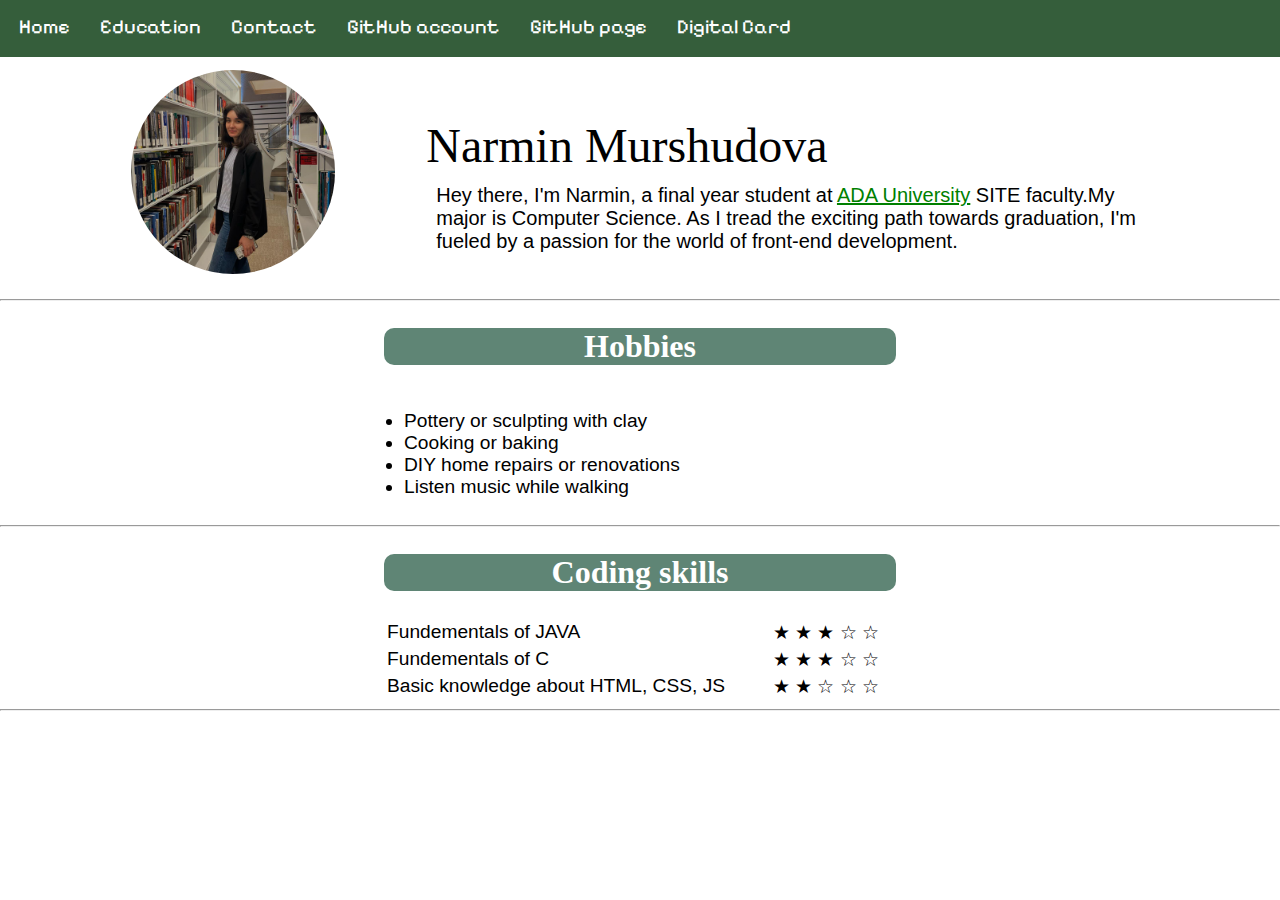
<file: index.html>
<!DOCTYPE html>
<html lang="en">
  <head>
    <meta charset="UTF-8" />
    <meta name="viewport" content="width=device-width, initial-scale=1.0" />
    <link rel="stylesheet" href="assets/css/index.css">
    <link rel="icon" type="image/x-icon" href="../assets/images/home-favicon.ico">
    <link rel="stylesheet" href="https://cdnjs.cloudflare.com/ajax/libs/font-awesome/6.4.2/css/all.min.css" integrity="sha512-z3gLpd7yknf1YoNbCzqRKc4qyor8gaKU1qmn+CShxbuBusANI9QpRohGBreCFkKxLhei6S9CQXFEbbKuqLg0DA==" crossorigin="anonymous" referrerpolicy="no-referrer" />   
    <link rel="preconnect" href="https://fonts.googleapis.com">
    <link rel="preconnect" href="https://fonts.googleapis.com">
    <link rel="preconnect" href="https://fonts.googleapis.com">
    <link rel="preconnect" href="https://fonts.gstatic.com" crossorigin>
    <link rel="preconnect" href="https://fonts.gstatic.com" crossorigin>
    <link rel="preconnect" href="https://fonts.gstatic.com" crossorigin>
    <link href="https://fonts.googleapis.com/css2?family=Archivo+Black&family=Crimson+Text:wght@600&family=Montserrat:wght@900&family=Pixelify+Sans:wght@600&family=Poppins:wght@500&family=Prata&family=Titan+One&family=Young+Serif&display=swap" rel="stylesheet">   
    <title>Home</title>
    <nav>
      <table class="nav-bar">
        <tr><td><i class="fa-solid fa-house"></i></td><td><a href="index.html">Home</a></td></tr>
        <tr><td><i class='fas fa-book-open'></i></td><td><a href="public/education.html">Education</a></td></tr>
        <tr><td><i class="fa-solid fa-address-book"></i></td><td><a href="public/contactme.html">Contact</a></td></tr>
        <tr><td><i class="fa-brands fa-github"></i></td><td><a href="https://github.com/NarminM11">GitHub account</a></td></tr>
        <tr><td><i class="fa-brands fa-github"></i></td><td><a href="index.html">GitHub page</a></td></tr> 
        <tr><td><i class="fa-solid fa-tachograph-digital"></i></td><td><a href="public/digital-card.html">Digital Card</a></td></tr>
      </table>
    </nav>
    
    
    
    <main>
      <div class="main-container">
      <table class="head-container">
        <tr>
          <td class = "img-td"> <img class="personal-photo" src="assets/images/0163d0a2-1163-425f-9a6d-5db6061e4f5d.jpeg" alt="Personal Photo"/>
          </td>
          <td>
            <h1>Narmin Murshudova</h1>
            <p class="aboutme-text">Hey there, I'm Narmin, a final year student at <a href="https://www.ada.edu.az/">ADA University</a>
              SITE faculty.My major is Computer Science. As I tread the exciting path towards graduation, I'm fueled by a passion for the
              world of front-end development.</p>
          </td>
        </tr>
      </table>   
  
</div>
<hr>
<h2 class="Hobbies">Hobbies</h2>
<div class="container">

  <ul class = "hobbies">
  <li>Pottery or sculpting with clay</li>
  <li>Cooking or baking</li>
  <li>DIY home repairs or renovations</li>
  <li>Listen music while walking</li>  
  </ul>

</div>
<hr>

<h2 class="Skills">Coding skills</h2>
<div class="container">
<table class="skills">
<tr>
  <td>Fundementals of JAVA</td>
  <td>&#9733 &#9733 &#9733 &#9734 &#9734</td>
</tr>
<tr>
  <td>Fundementals of C</td>
  <td>&#9733 &#9733 &#9733 &#9734 &#9734</td>
</tr>
<tr>
  <td>Basic knowledge about HTML, CSS, JS</td>
  <td>&#9733 &#9733 &#9734 &#9734 &#9734</td>
</tr>
</table>

</div>
<hr>

</body>
</html>
</file>
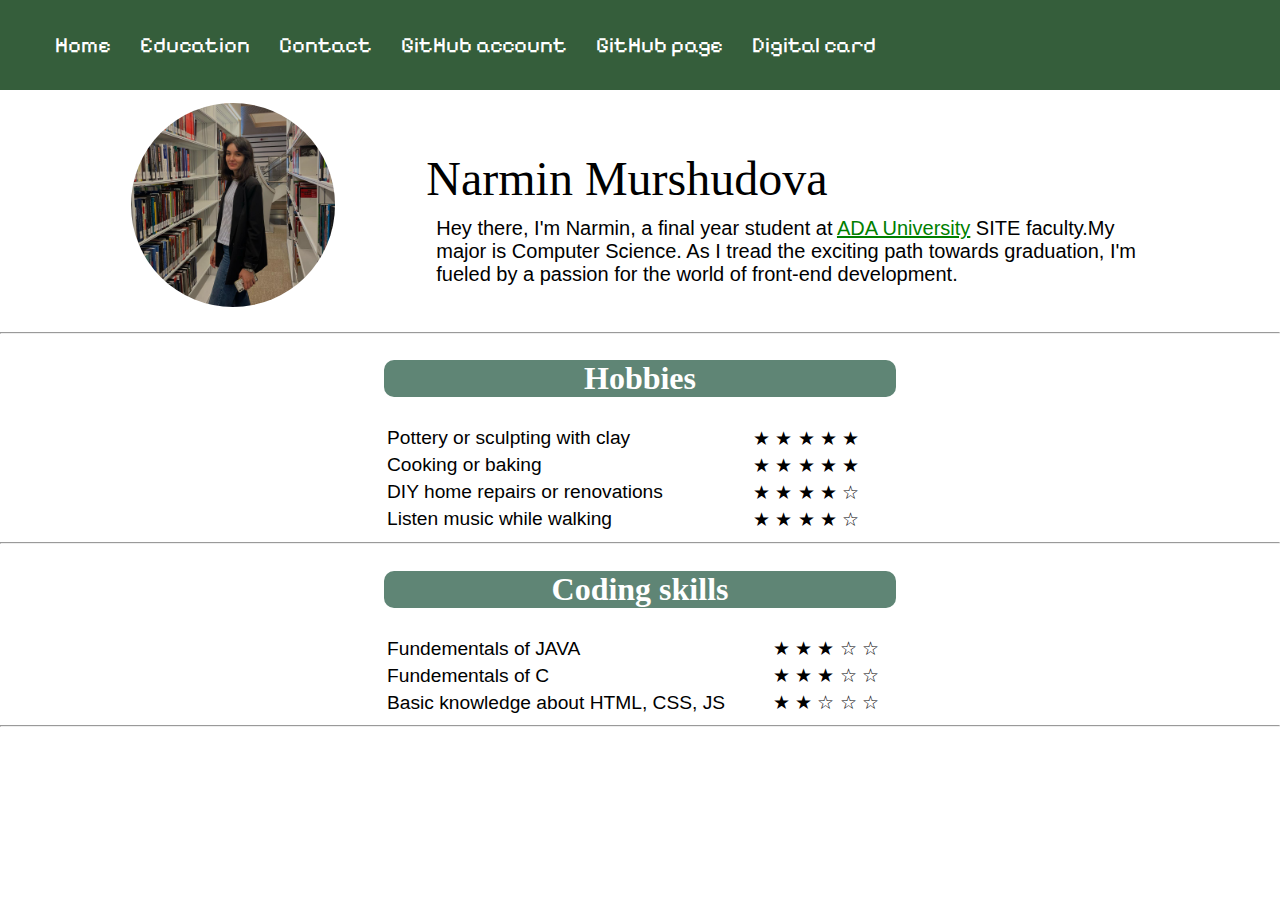
<file: home.html>
<!DOCTYPE html>
<html lang="en">
  <head>
    <meta charset="UTF-8" />
    <meta name="viewport" content="width=device-width, initial-scale=1.0" />
    <link rel="stylesheet" href="../assets/css/home.css" />
    <link rel="icon" type="image/x-icon" href="../assets/images/home-favicon.ico">
    <link rel="stylesheet" href="https://cdnjs.cloudflare.com/ajax/libs/font-awesome/6.4.2/css/all.min.css" integrity="sha512-z3gLpd7yknf1YoNbCzqRKc4qyor8gaKU1qmn+CShxbuBusANI9QpRohGBreCFkKxLhei6S9CQXFEbbKuqLg0DA==" crossorigin="anonymous" referrerpolicy="no-referrer" />   
    <link rel="preconnect" href="https://fonts.googleapis.com">
    <link rel="preconnect" href="https://fonts.googleapis.com">
    <link rel="preconnect" href="https://fonts.googleapis.com">
    <link rel="preconnect" href="https://fonts.gstatic.com" crossorigin>
    <link rel="preconnect" href="https://fonts.gstatic.com" crossorigin>
    <link rel="preconnect" href="https://fonts.gstatic.com" crossorigin>
    <link href="https://fonts.googleapis.com/css2?family=Archivo+Black&family=Crimson+Text:wght@600&family=Montserrat:wght@900&family=Pixelify+Sans:wght@600&family=Poppins:wght@500&family=Prata&family=Titan+One&family=Young+Serif&display=swap" rel="stylesheet">   
    <nav>
      <ul class="nav-bar">
        <li><i class="fa-solid fa-house"></i><a href="../Personal-WebPage/home.html">Home</a></li>
        <li><i class='fas fa-book-open'></i><a href="../Personal-WebPage/public/education.html">Education</a></li>
        <li><i class="fa-solid fa-address-book"></i><a href="../Personal-WebPage/public/contactme.html">Contact</a></li>
        <li><i class="fa-brands fa-github"></i><a href="https://github.com/NarminM11">GitHub account</a></li>
        <li><i class="fa-brands fa-github"></i><a href="https://github.com/NarminM11">GitHub page</a></li>
        <li><i class="fa-solid fa-tachograph-digital"></i><a href="../Personal-WebPage/public/digital-card.html">Digital card</a></li>
      </ul>
    </nav>
    
    
    <main>
      <div class="main-container">
      <table class="head-container">
        <tr>
          <td class = "img-td"> <img class="personal-photo" src="../assets/images/narmin-photo.jpeg" alt="Personal Photo"/>
          </td>
          <td>
            <h1>Narmin Murshudova</h1>
            <p class="aboutme-text">Hey there, I'm Narmin, a final year student at <a href="https://www.ada.edu.az/">ADA University</a>
              SITE faculty.My major is Computer Science. As I tread the exciting path towards graduation, I'm fueled by a passion for the
              world of front-end development.</p>
          </td>
        </tr>
      </table>   
  
</div>
<hr>
<h2 class="Hobbies">Hobbies</h2>
<div class="container">
<table class="hobbies">
<tr>
  <td>Pottery or sculpting with clay</td>
  <td> &#9733 &#9733 &#9733 &#9733 &#9733 </td>
</tr>
<tr>
  <td>Cooking or baking</td>
  <td>&#9733 &#9733 &#9733 &#9733 &#9733</td>
</tr>
<tr>
  <td>DIY home repairs or renovations</td>
  <td>&#9733 &#9733 &#9733 &#9733 &#9734</td>
</tr>
<tr>
  <td>Listen music while walking</td>
  <td>&#9733 &#9733 &#9733 &#9733 &#9734</td>
</tr>
</table>
</div>
<hr>

<h2 class="Skills">Coding skills</h2>
<div class="container">
<table class="skills">
<tr>
  <td>Fundementals of JAVA</td>
  <td>&#9733 &#9733 &#9733 &#9734 &#9734</td>
</tr>
<tr>
  <td>Fundementals of C</td>
  <td>&#9733 &#9733 &#9733 &#9734 &#9734</td>
</tr>
<tr>
  <td>Basic knowledge about HTML, CSS, JS</td>
  <td>&#9733 &#9733 &#9734 &#9734 &#9734</td>
</tr>
</table>

</div>
<hr>

</body>
</html>
</file>
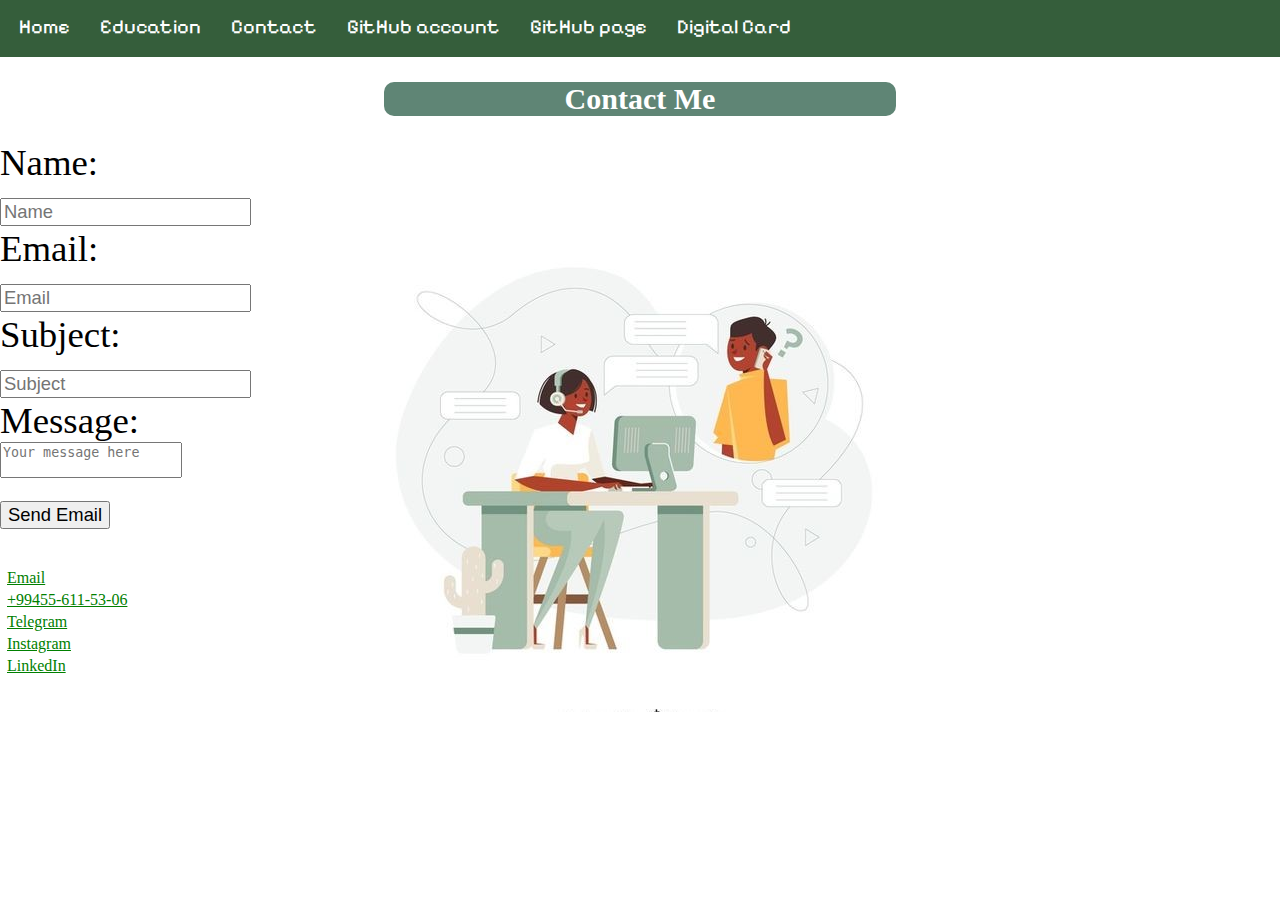
<file: public/contactme.html>
<!DOCTYPE html>
<html lang="en">
    <head>
        <meta charset="UTF-16"/>
        <title>Contact</title>
        <link rel="shortcut icon" href="image/faviconnn.ico" type="image/x-icon">
        <link rel="stylesheet" href="../assets/css/contact.css"/>
        <link rel="stylesheet" href="https://cdnjs.cloudflare.com/ajax/libs/font-awesome/6.4.2/css/all.min.css" integrity="sha512-z3gLpd7yknf1YoNbCzqRKc4qyor8gaKU1qmn+CShxbuBusANI9QpRohGBreCFkKxLhei6S9CQXFEbbKuqLg0DA==" crossorigin="anonymous" referrerpolicy="no-referrer" />   
        <link rel="icon" type="image/x-icon" href="../assets/images/contact-favicon.ico">
        <link rel="preconnect" href="https://fonts.googleapis.com">
        <link rel="preconnect" href="https://fonts.gstatic.com" crossorigin>
        <link rel="preconnect" href="https://fonts.googleapis.com">
        <link rel="preconnect" href="https://fonts.gstatic.com" crossorigin>
        <link rel="preconnect" href="https://fonts.googleapis.com">
        <link rel="preconnect" href="https://fonts.gstatic.com" crossorigin>
        <link href="https://fonts.googleapis.com/css2?family=Montserrat:wght@900&family=Pixelify+Sans:wght@600&family=Young+Serif&display=swap" rel="stylesheet"> 
    </head>

    <body>


      <nav>
        <table class="nav-bar">
          <tr><td><i class="fa-solid fa-house"></i></td><td><a href="../index.html">Home</a></td></tr>
          <tr><td><i class='fas fa-book-open'></i></td><td><a href="../public/education.html">Education</a></td></tr>
          <tr><td><i class="fa-solid fa-address-book"></i></td><td><a href="../public/contactme.html">Contact</a></td></tr>
          <tr><td><i class="fa-brands fa-github"></i></td><td><a href="https://github.com/NarminM11">GitHub account</a></td></tr>
          <tr><td><i class="fa-brands fa-github"></i></td><td><a href="../index.html">GitHub page</a></td></tr> 
          <tr><td><i class="fa-solid fa-tachograph-digital"></i></td><td><a href="../public/digital-card.html">Digital Card</a></td></tr>
        </table>
      </nav>

          <h2 class="contact">Contact Me</h2>
          <div class = "form">
            <form action="mailto:nmurshudova12355@ada.edu.az" method="post" enctype="text/plain">
                <label for="Name">Name:</label><br/>
                <input type="text" name="Email" placeholder="Name"><br/>
                <label for="Email">Email:</label><br/>
                <input type="email" name="Email" placeholder="Email"><br/>
                <label for="subject">Subject:</label><br/>
                <input type="text" name="Subject" placeholder="Subject"><br/>
                <label for="message">Message:</label><br/>
                <textarea name="Borderless Message" style="resize:none" placeholder="Your message here"></textarea> <br>    
                <input class="input" type="submit" value="Send Email"/></br>  
            </form>
          </div>
            <br><br>

              <table class="contact-details">
                <tr><td><i class="fa-solid fa-envelope"></i></td><td><a class="lnk" href="mailto:nmurshudova12355@ada.edu.az">Email</a></td></tr>
                <tr><td><i class="fa-solid fa-phone"></i></td><td><a class="lnk" href="tel:0556115306">+99455-611-53-06</a></td></tr>
                <tr><td><i class="fa-brands fa-telegram"></i></td><td><a class="lnk" href="https://t.me/Naarmiin11" target="_blank">Telegram</a></td></tr>
                <tr><td><i class="fa-brands fa-square-instagram"></i></td><td><a class="lnk" href="https://instagram.com/naarmiin11?igshid=YTQwZjQ0NmI0OA%3D%3D&utm_source=qr" target="_blank">Instagram</a></td></tr>
                <tr><td><i class="fa-brands fa-linkedin"></i></td><td><a class="lnk" href="https://www.linkedin.com/feed/" target="_blank">LinkedIn</a></td></tr>
              </table>
              
    </body>
</html>
</file>
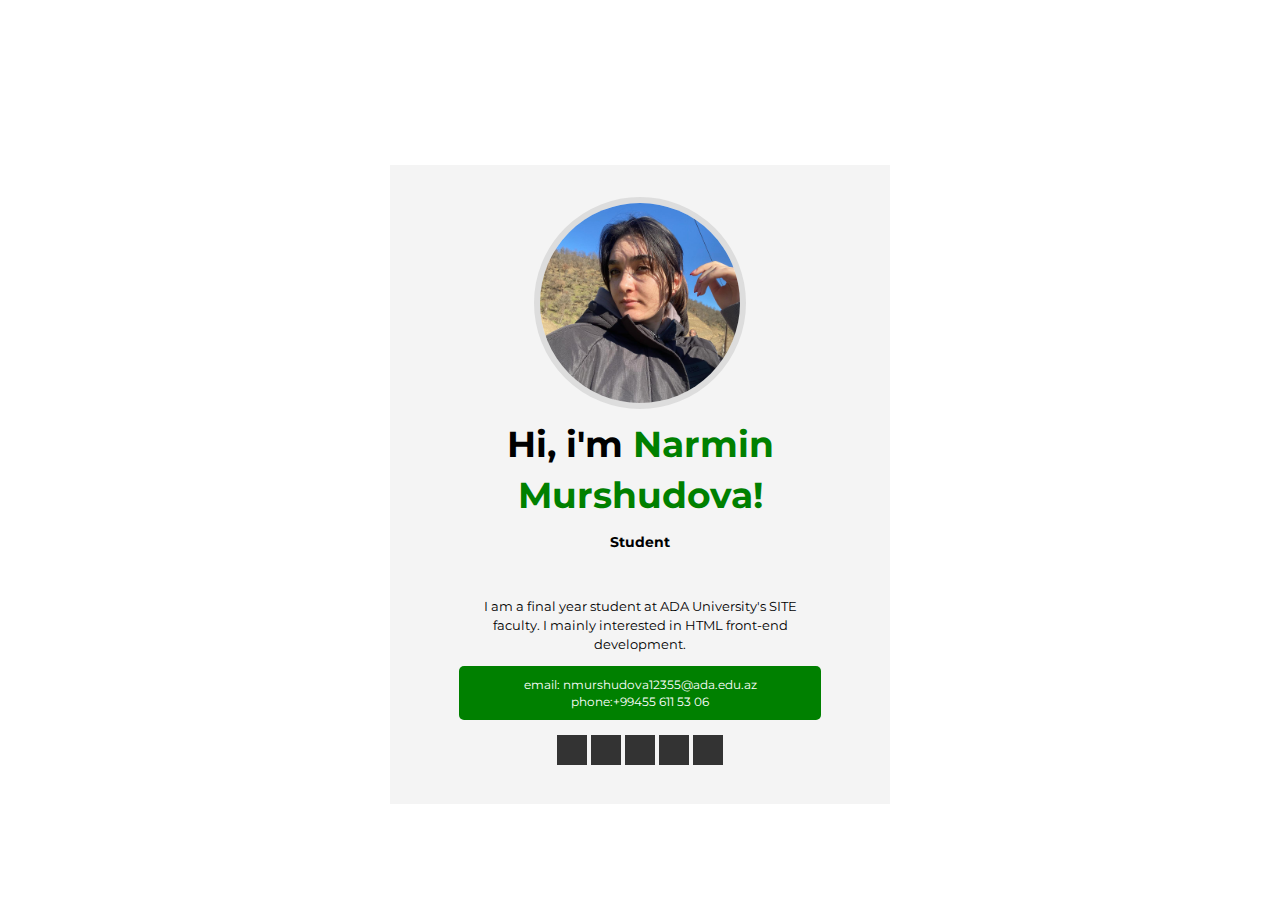
<file: public/digital-card.html>
<!DOCTYPE html>
<html lang="en">
  <head>
    <meta charset="UTF-8" />
    <meta name="viewport" content="width=device-width, initial-scale=1.0" />
    <link rel="stylesheet" href="../assets/css/digital-card.css" />
    <link rel="preconnect" href="https://fonts.googleapis.com" />
    <link rel="preconnect" href="https://fonts.gstatic.com" crossorigin />
    <link
      href="https://fonts.googleapis.com/css2?family=Montserrat:wght@100;200;400;500;600;700&display=swap"
      rel="stylesheet"
    />
    <link
      rel="stylesheet"
      href="https://cdnjs.cloudflare.com/ajax/libs/font-awesome/6.4.2/css/all.min.css"
      integrity="sha512-z3gLpd7yknf1YoNbCzqRKc4qyor8gaKU1qmn+CShxbuBusANI9QpRohGBreCFkKxLhei6S9CQXFEbbKuqLg0DA=="
      crossorigin="anonymous"
      referrerpolicy="no-referrer"
    />
    <title>Digital Card</title>
  </head>
 
  <body>
    <main>
      <section>
        <span></span>
        <div id="card">
          <img src="../assets/images/digital-card-photo.jpeg" 
           alt="Profil picture"
          />
          <div class="title">
            <h1>Hi, i'm <span id="name">Narmin Murshudova!</span></h1>
            <h2>Student</h2>
          </div>
          <hr class="hr1" />
          <div class="card-main">
            <p>
            I am a final year student at ADA University's SITE faculty. I mainly interested in HTML front-end development.</p>
        </p>
            <div id="information-button">
              <p>email: nmurshudova12355@ada.edu.az<br>phone:+99455 611 53 06</p>
            </div>
          </div>
          <div id="icons">
           <a href="https://instagram.com/naarmiin11?igshid=YTQwZjQ0NmI0OA%3D%3D&utm_source=qr"><i class="fa-brands fa-instagram"></i></a>
            <a href="https://www.facebook.com/narmin.murshudova.16/friends?locale=az_AZ"><i class="fa-brands fa-facebook-f"></i></a>
            <a href="https://web.telegram.org/k/#@Naarmiin11"><i class="fa-brands fa-x-twitter"></i></a>
            <a href="https://www.linkedin.com/public-profile/settings?trk=d_flagship3_profile_self_view_public_profile"><i class="fa-brands fa-linkedin-in"></i></a>
            <a href="https://youtube.com/@narminmurshudova5467?si=LJgWkrL1z3OCdyvp"><i class="fa-brands fa-youtube"></i></a>
          </div>

          
            

        </div>
        </div>
      </section>
    </main>
  </body>
</html>
</file>
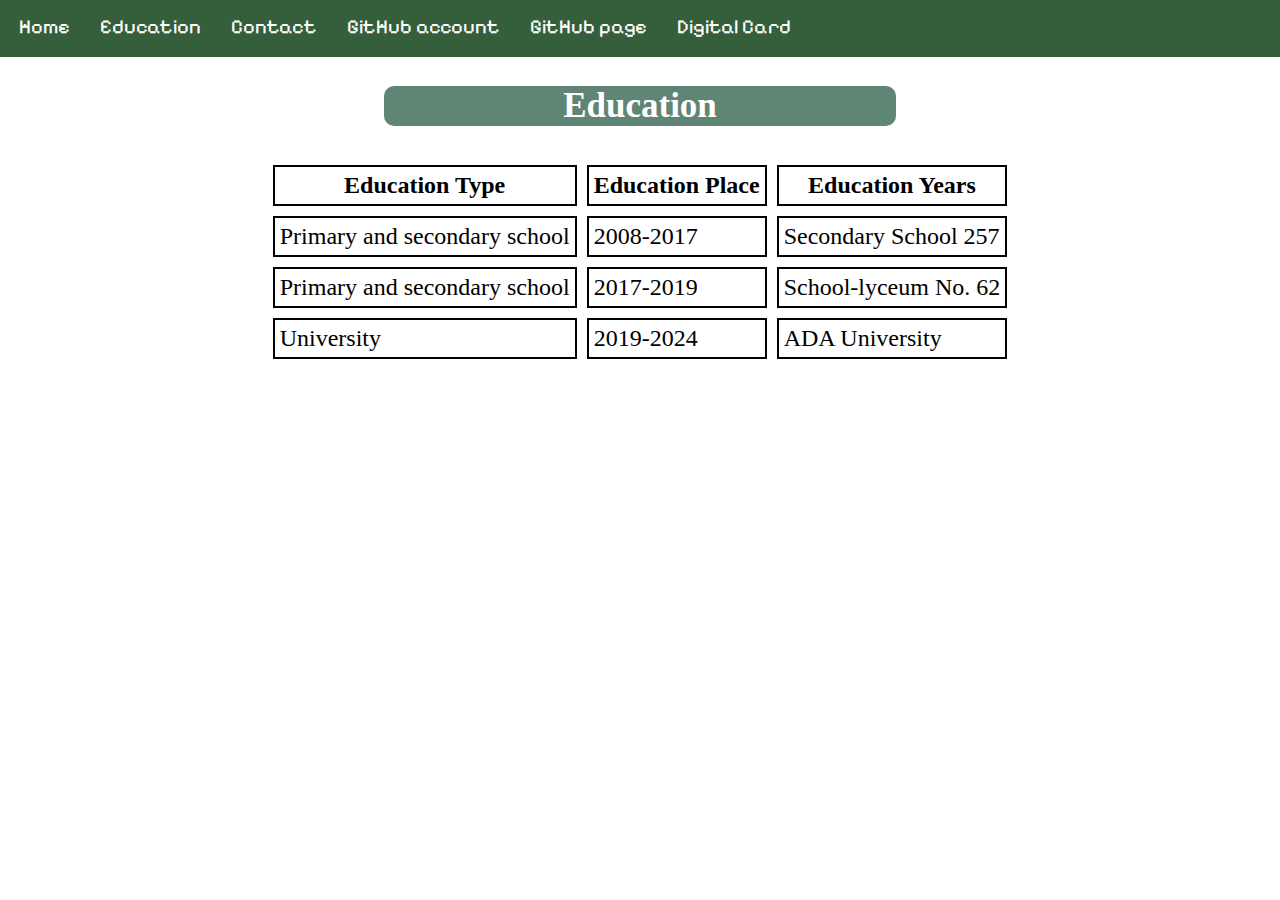
<file: public/education.html>
<!DOCTYPE html>
<html lang="en">
<head>
    <meta charset="UTF-8">
    <meta name="viewport" content="width=device-width, initial-scale=1.0">
    <link rel="stylesheet" href="../assets/css/education.css">
    <link rel="stylesheet" href="https://cdnjs.cloudflare.com/ajax/libs/font-awesome/6.4.2/css/all.min.css" integrity="sha512-z3gLpd7yknf1YoNbCzqRKc4qyor8gaKU1qmn+CShxbuBusANI9QpRohGBreCFkKxLhei6S9CQXFEbbKuqLg0DA==" crossorigin="anonymous" referrerpolicy="no-referrer" />   
    <link rel="icon" type="images/icon" href="../assets/images/education-favicon.ico">
    <link rel="preconnect" href="https://fonts.googleapis.com">
    <link rel="preconnect" href="https://fonts.gstatic.com" crossorigin>
    <link rel="preconnect" href="https://fonts.googleapis.com">
    <link rel="preconnect" href="https://fonts.gstatic.com" crossorigin>
    <link rel="preconnect" href="https://fonts.googleapis.com">
    <link rel="preconnect" href="https://fonts.gstatic.com" crossorigin>
    <link href="https://fonts.googleapis.com/css2?family=Montserrat:wght@900&family=Pixelify+Sans:wght@600&family=Young+Serif&display=swap" rel="stylesheet"> 

  </head>

    <title>Education</title>
    <nav>
      <table class="nav-bar">
        <tr><td><i class="fa-solid fa-house"></i></td><td><a href="../index.html">Home</a></td></tr>
        <tr><td><i class='fas fa-book-open'></i></td><td><a href="../public/education.html">Education</a></td></tr>
        <tr><td><i class="fa-solid fa-address-book"></i></td><td><a href="../public/contactme.html">Contact</a></td></tr>
        <tr><td><i class="fa-brands fa-github"></i></td><td><a href="https://github.com/NarminM11">GitHub account</a></td></tr>
        <tr><td><i class="fa-brands fa-github"></i></td><td><a href="../index.html">GitHub page</a></td></tr> 
        <tr><td><i class="fa-solid fa-tachograph-digital"></i></td><td><a href="../public/digital-card.html">Digital Card</a></td></tr>
      </table>
    </nav>
    
    <h2 class="education"> Education</h2>

    <div class="education-info">

    <table class="education-table" cellspacing="10" width = 100%>
     <tr >
       <th>Education Type</th>
       <th>Education Place</th>
       <th>Education Years</th>
     </tr>

     <tr>
    <td>Primary and secondary school</td>
     <td>2008-2017</td>
     <td>Secondary School 257</td>
     </tr>

     <tr>
      <td>Primary and secondary school</td>
       <td>2017-2019</td>
       <td>School-lyceum No. 62</td>
     </tr>

     <tr>
      <td>University</td>
        <td>2019-2024</td>
        <td>ADA University </td>
     </tr>

    </table>
  </div>
   </hr>
   
<body>
    
</body>
</html>
</file>
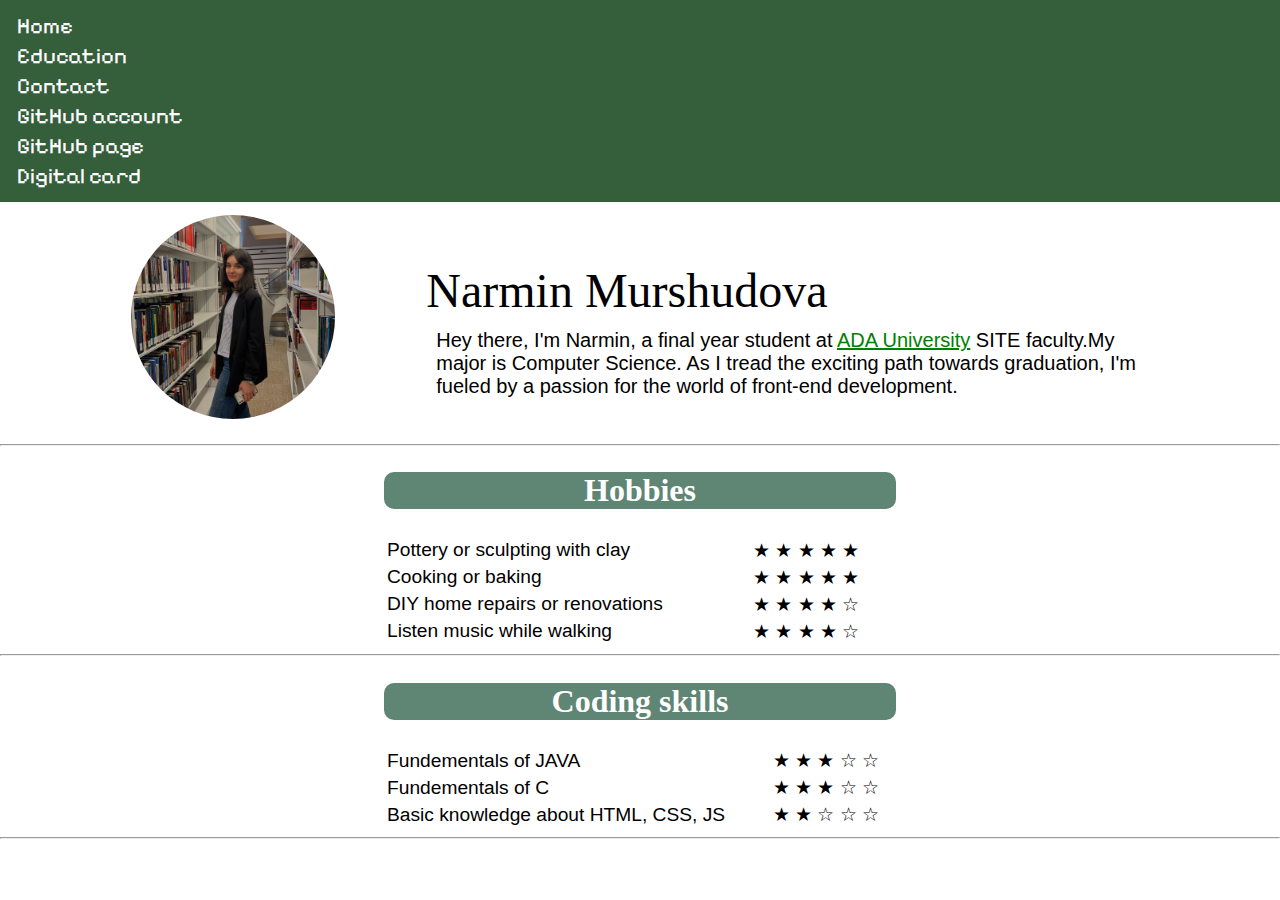
<file: public/home.html>
<!DOCTYPE html>
<html lang="en">
  <head>
    <meta charset="UTF-8" />
    <meta name="viewport" content="width=device-width, initial-scale=1.0" />
    <link rel="stylesheet" href="../assets/css/home.css" />
    <link rel="icon" type="image/x-icon" href="../assets/images/home-favicon.ico">
    <link rel="stylesheet" href="https://cdnjs.cloudflare.com/ajax/libs/font-awesome/6.4.2/css/all.min.css" integrity="sha512-z3gLpd7yknf1YoNbCzqRKc4qyor8gaKU1qmn+CShxbuBusANI9QpRohGBreCFkKxLhei6S9CQXFEbbKuqLg0DA==" crossorigin="anonymous" referrerpolicy="no-referrer" />   
    <link rel="preconnect" href="https://fonts.googleapis.com">
    <link rel="preconnect" href="https://fonts.googleapis.com">
    <link rel="preconnect" href="https://fonts.googleapis.com">
    <link rel="preconnect" href="https://fonts.gstatic.com" crossorigin>
    <link rel="preconnect" href="https://fonts.gstatic.com" crossorigin>
    <link rel="preconnect" href="https://fonts.gstatic.com" crossorigin>
    <link href="https://fonts.googleapis.com/css2?family=Archivo+Black&family=Crimson+Text:wght@600&family=Montserrat:wght@900&family=Pixelify+Sans:wght@600&family=Poppins:wght@500&family=Prata&family=Titan+One&family=Young+Serif&display=swap" rel="stylesheet">    <nav>
      <table class="nav-bar">
        <tr><td><i class="fa-solid fa-house"></i></td><td><a href="home.html">Home</a></td></tr>
        <tr><td><i class='fas fa-book-open'></i></td><td><a href="education.html">Education</a></td></tr>
        <tr><td><i class="fa-solid fa-address-book"></i></td><td><a href="contactme.html">Contact</a></td></tr>
        <tr><td><i class="fa-brands fa-github"></i></td><td><a href="https://github.com/NarminM11">GitHub account</a></td></tr>
        <tr><td><i class="fa-brands fa-github"></i></td><td><a href="https://github.com/NarminM11">GitHub page</a></td></tr> 
        <tr><td><i class="fa-solid fa-tachograph-digital"></i></td><td><a href="digital-card.html">Digital card</a></td></tr>
      </table>
    </nav>
    
    <main>
      <div class="main-container">
      <table class="head-container">
        <tr>
          <td class = "img-td"> <img class="personal-photo" src="../assets/images/narmin-photo.jpeg" alt="Personal Photo"/>
          </td>
          <td>
            <h1>Narmin Murshudova</h1>
            <p class="aboutme-text">Hey there, I'm Narmin, a final year student at <a href="https://www.ada.edu.az/">ADA University</a>
              SITE faculty.My major is Computer Science. As I tread the exciting path towards graduation, I'm fueled by a passion for the
              world of front-end development.</p>


          </td>
        </tr>
      </table>   
  
</div>
<hr>
<h2 class="Hobbies">Hobbies</h2>
<div class="container">
<table class="hobbies">
<tr>
  <td>Pottery or sculpting with clay</td>
  <td> &#9733 &#9733 &#9733 &#9733 &#9733 </td>
</tr>
<tr>
  <td>Cooking or baking</td>
  <td>&#9733 &#9733 &#9733 &#9733 &#9733</td>
</tr>
<tr>
  <td>DIY home repairs or renovations</td>
  <td>&#9733 &#9733 &#9733 &#9733 &#9734</td>
</tr>
<tr>
  <td>Listen music while walking</td>
  <td>&#9733 &#9733 &#9733 &#9733 &#9734</td>
</tr>
</table>
</div>
<hr>

<h2 class="Skills">Coding skills</h2>
<div class="container">
<table class="skills">
<tr>
  <td>Fundementals of JAVA</td>
  <td>&#9733 &#9733 &#9733 &#9734 &#9734</td>
</tr>
<tr>
  <td>Fundementals of C</td>
  <td>&#9733 &#9733 &#9733 &#9734 &#9734</td>
</tr>
<tr>
  <td>Basic knowledge about HTML, CSS, JS</td>
  <td>&#9733 &#9733 &#9734 &#9734 &#9734</td>
</tr>
</table>

</div>
<hr>

</body>
</html>
</file>
<file: assets/css/index.css>
/* table {
	border-collapse: collapse;
	border-spacing: 0;
} */
/* body{
 font-family: Arial, Helvetica, sans-serif;
} */
/* 
body {
  font-family: inherit;
  font-size: 1rem;
  line-height: inherit;
  color: inherit;
  background-color: #fff;
  margin-top: 70px;
  padding-top: 0;
  counter-reset: captions;
}  */

body {
  padding: 0;
  margin: 0;
}
nav {
  background-color: #355E3B;
  padding: 10px;
  font-size: 24px;
  font-family: 'Pixelify Sans', sans-serif;

}

.nav-bar tr,
.nav-bar-td {
  display: inline;
  color: white;
  font-size: 20px;
}

.nav-bar a {
  color: white;
  margin-right: 20px;
  text-decoration: none;
}

.main-container {
  width: 100%;
  display: flex;
  justify-content: center;
  align-items: center;
}

.head-container {
  width: 80%;
}
.personal-photo {
  width: 70%;
  margin: 10px auto;
  border-radius: 50%;
}
h1 {
  margin-bottom: 0.5rem;
  font-weight: 500;
  line-height: 1.2;
  font-size: 3rem;
  font-family: Georgia, "Times New Roman", Times, serif;
}
.aboutme-text {
  display: block;
  margin-block-start: 1em;
  margin-block-end: 1em;
  margin-inline-start: 0px;
  margin-inline-end: 0px;
  box-sizing: border-box;
  margin-top: 0;
  margin-bottom: 1rem;
  text-align: left;
  font-size: 20px;
  margin: 10px;
  font-family: "Trebuchet MS", "Lucida Sans Unicode", "Lucida Grande","Lucida Sans", Arial, sans-serif;
}

.Hobbies,
.Skills {
  text-align: center;
  margin-left: auto;
  margin-right: auto;
  width: 40%;
  height: 80%;
  text-align: center;
  background-color: #5f8575;
  color: white;
  border-radius: 10px;
  font-size: 2rem;
  font-family: Georgia, "Times New Roman", Times, serif;
}
.container {
  width: 100%;
  display: flex;
  justify-content: center;
  align-items: center;
}

.hobbies,
.skills {
  width: 40%;
  font-family: "Trebuchet MS", "Lucida Sans Unicode", "Lucida Grande", "Lucida Sans", Arial, sans-serif;
  font-size: 1.2rem;
}
.hobbies ul li{
  width: 40%;
  font-family: "Trebuchet MS", "Lucida Sans Unicode", "Lucida Grande", "Lucida Sans", Arial, sans-serif;
  font-size: 1.2rem;
}

a {
  color: #008000;
}

a:hover {
  color: #32cd32;
}

a:active {
  color: blanchedalmond;
}

@media only screen and (max-width: 600px) {
  nav {
    font-size: 18px;
  }
  .personal-photo {
    border-radius: 100px;
    width: 80%;
  }
  .img-td {
    width: 80%;
  }
  h1 {
    font-size: 35px;
  }
  .aboutme-text {
    font-size: 16px;
  }
  .Skills,
  .Hobbies {
    width: 80%;
    font-size: 20px;
  }
  .hobbies,
  .skills {
    width: 80%;
  }
 
}
</file>
<file: assets/css/home.css>
/* table {
	border-collapse: collapse;
	border-spacing: 0;
} */
/* body{
 font-family: Arial, Helvetica, sans-serif;
} */
/* 
body {
  font-family: inherit;
  font-size: 1rem;
  line-height: inherit;
  color: inherit;
  background-color: #fff;
  margin-top: 70px;
  padding-top: 0;
  counter-reset: captions;
}  */

body {
  padding: 0;
  margin: 0;
}
nav {
  background-color: #355e3b;
  padding: 10px;
  font-size: 22px;
  font-family: "Pixelify Sans", sans-serif;
}

.nav-bar ul {
  list-style-type: none;
  padding: 0;
}

.nav-bar li {
  display: inline-block;
  margin-right: 20px;
  color: white;
}

.nav-bar li i {
  margin-right: 5px;
}



.nav-bar a {
  color: white;
  text-decoration: none;
}


.main-container {
  width: 100%;
  display: flex;
  justify-content: center;
  align-items: center;
}

.head-container {
  width: 80%;
}
.personal-photo {
  width: 70%;
  margin: 10px auto;
  border-radius: 50%;
}
h1 {
  margin-bottom: 0.5rem;
  font-weight: 500;
  line-height: 1.2;
  font-size: 3rem;
  font-family: Georgia, "Times New Roman", Times, serif;
}
.aboutme-text {
  display: block;
  margin-block-start: 1em;
  margin-block-end: 1em;
  margin-inline-start: 0px;
  margin-inline-end: 0px;
  box-sizing: border-box;
  margin-top: 0;
  margin-bottom: 1rem;
  text-align: left;
  font-size: 20px;
  margin: 10px;
  font-family: "Trebuchet MS", "Lucida Sans Unicode", "Lucida Grande","Lucida Sans", Arial, sans-serif;
}

.Hobbies,
.Skills {
  text-align: center;
  margin-left: auto;
  margin-right: auto;
  width: 40%;
  height: 80%;
  text-align: center;
  background-color: #5f8575;
  color: white;
  border-radius: 10px;
  font-size: 2rem;
  font-family: Georgia, "Times New Roman", Times, serif;
}
.container {
  width: 100%;
  display: flex;
  justify-content: center;
  align-items: center;
}

.hobbies,
.skills {
  width: 40%;
  font-family: "Trebuchet MS", "Lucida Sans Unicode", "Lucida Grande", "Lucida Sans", Arial, sans-serif;
  font-size: 1.2rem;
}

a {
  color: #008000;
}

a:hover {
  color: #32cd32;
}

a:active {
  color: blanchedalmond;
}

@media only screen and (max-width: 600px) {
  nav {
    font-size: 18px;
  }
  .personal-photo {
    border-radius: 100px;
    width: 80%;
  }
  .img-td {
    width: 80%;
  }
  h1 {
    font-size: 35px;
  }
  .aboutme-text {
    font-size: 16px;
  }
  .Skills,
  .Hobbies {
    width: 80%;
    font-size: 20px;
  }
  .hobbies,
  .skills {
    width: 80%;
  }
 
}
</file>
<file: assets/css/contact.css>
/* table {
	border-collapse: collapse;
	border-spacing: 0;
} */
/* body{
 font-family: Arial, Helvetica, sans-serif;
} */
/* 
body {
  font-family: inherit;
  font-size: 1rem;
  line-height: inherit;
  color: inherit;
  background-color: #fff;
  margin-top: 70px;
  padding-top: 0;
  counter-reset: captions;
}  */

/* body{
  background-color:#272935 ;
} */

body{
  padding: 0;
  margin: 0;
  background: url(../images/7815fbc86551571a18a7dfb6aaf5f37f.jpg)
  no-repeat center center fixed;
  /* background-size: cover; */
}

nav {
  background-color: #355E3B;
  padding: 10px;
  font-size: 24px;
  font-family: 'Pixelify Sans', sans-serif;

}

.nav-bar tr,
.nav-bar-td {
  display: inline;
  /* padding: 10px; */
  color: white;
  font-size: 20px;
}

.nav-bar a {
  color: white;
  margin-right: 20px;
  text-decoration: none;
}
 
h2{
  font-size: 30px;
}

.contact {
  text-align: center;
  margin-left: auto;
  margin-right: auto;
  width: 40%;
  height: 80%;
  text-align: center;
  background-color: #5F8575;
  border-radius: 10px;
  color: white;
}
a {
  color: #008000;
}

a:hover {
  color: #32CD32		;
}

a:active {
  color: blanchedalmond;
}

form {
  font-size: 2.3em;
}

input{
  font-size: 0.5em;
}
/* label{
  background-color: #008000;
} */
.contact-details i {
  font-size: 1.9em;
  color:#2E8B57;
}
.blank-space {
  width: 10px; /* Adjust the width as per your preference */
  height: 10px; /* Adjust the height as per your preference */
}


@media only screen and (max-width: 600px) {
  nav {
    font-size: 12px;
  }

  .form{
    font-size: 10px;
  }

  .contact{
    font-size: 20px;
  }

  .contact-details{
    font-size: 12px;
  }
}
</file>
<file: assets/css/digital-card.css>
body {
  padding: 0;
  margin: 0;
  background: url(https://cdn.britannica.com/65/162465-050-9CDA9BC9/Alps-Switzerland.jpg)
    no-repeat center center fixed;
    background-size: cover;
  font-family: "Montserrat", sans-serif;
  line-height: 1.42857143;
  overflow-x: hidden;
}

main {
  width: 100vw;
  height: 100vh;
  display: flex;
  align-items: center;
  justify-content: center;
}

section {
  width: 500px;
  height: 570px;
  display: flex;
  flex-direction: column;
}

section > span {
    background-color: black;
    width: 100%;
    height: 5px;
}

#card {
  background-color: white;
  background: url("http://wp1.themexlab.com/wp/cards/wp-content/themes/cards/img/bg-card2.png")repeat-x right top #f4f4f4;
  display: flex;
  flex-direction: column;
  align-items: center;
  padding: 2rem;
  text-align: center;
}

img {
  width: 200px;
  height: 200px;
  border-radius: 50%;
  border: 6px solid #ddd;
}

.title h1 {
  font-size: 36px !important;
  margin: 10px 0;
}
.title h2 {
  margin-top: 0;
  font-size: 14px;
  font-weight: bold;
}

#name {
  color: #008000;
}

.hr1 {
  border: none;
  height: 1px;
  width: 100%;
  background: url(http://wp1.themexlab.com/wp/cards/wp-content/themes/cards/img/hr1.png)
    no-repeat center center;
  margin-top: 10px;
  margin-bottom: 10px;
}

.card-main {
  padding: 0 2.3rem;
}

.card-main p {
  font-size: 13px;
}

#information-button {
  margin-bottom: 15px;
  border-radius: 5px;
  padding: 10px;
  background: url(http://wp1.themexlab.com/wp/cards/wp-content/themes/cards/img/bg-btn.png)
    no-repeat center center #008000;
  transition: 0.6s;
}
#information-button:hover {
  background-color: #32cd32;
}

#information-button p {
  margin: 0;
  color: #ffffff;
  font-size: 12px;
}

#icons i {
  color: white;
  background-color: #333333;
  width: 30px;
  height: 30px;
  display: inline-block;
  text-align: center;
  transition: all 0.3s ease-in-out;
  font-size: 14px;
  line-height: 30px;
}

#icons i:hover {
  background-color: #32cd32;
}
</file>
<file: assets/css/education.css>
body {
  padding: 0;
  margin: 0;
  background: url(https://i.pinimg.com/564x/5a/a6/6a/5aa66a0c21cb4d4671daa241d51a0f20.jpg)
    no-repeat center center fixed;
    background-position: bottom right;

    /* background-size: cover; */

}

nav {
  background-color: #355E3B;
  padding: 10px;
  font-size: 24px;
  font-family: 'Pixelify Sans', sans-serif;

}

.nav-bar tr,
.nav-bar-td {
  display: inline;
  color: white;
  font-size: 20px;
}

.nav-bar a {
  color: white;
  margin-right: 20px;
  text-decoration: none;
}

.education {
  text-align: center;
  margin-left: auto;
  margin-right: auto;
  /* padding:10px; */
  width: 40%;
  height: 80%;
  text-align: center;
  background-color: #5F8575;
  border-radius: 10px;
  color: white;
}

.education-info {
  width: 100%;
  display: flex;
  justify-content: center;
  align-items: center;
}

.education-table {
  width: 80%;
  display: flex;
  justify-content: center;
  align-items: center;
  font-size: 24px;

}

/* .table-title {
  border: 3px solid green;
} */

.education-table th,
.education-table td {
  border: 2px solid black;
  padding: 5px;

}

.education {
  font-size: 35px;
}

body {
  color: rgb(0, 0, 0);
}

@media only screen and (max-width: 600px) {
  /* a{
    font-size: 1px;
  } */

  .education-table th,
  .education-table td {
    border: 1px solid black;
    padding: 1px;
    font-size: 15px;
  }

  nav {
    font-size: 5px;
  }

  .education {
    font-size: 20px;
  }
}
</file>
